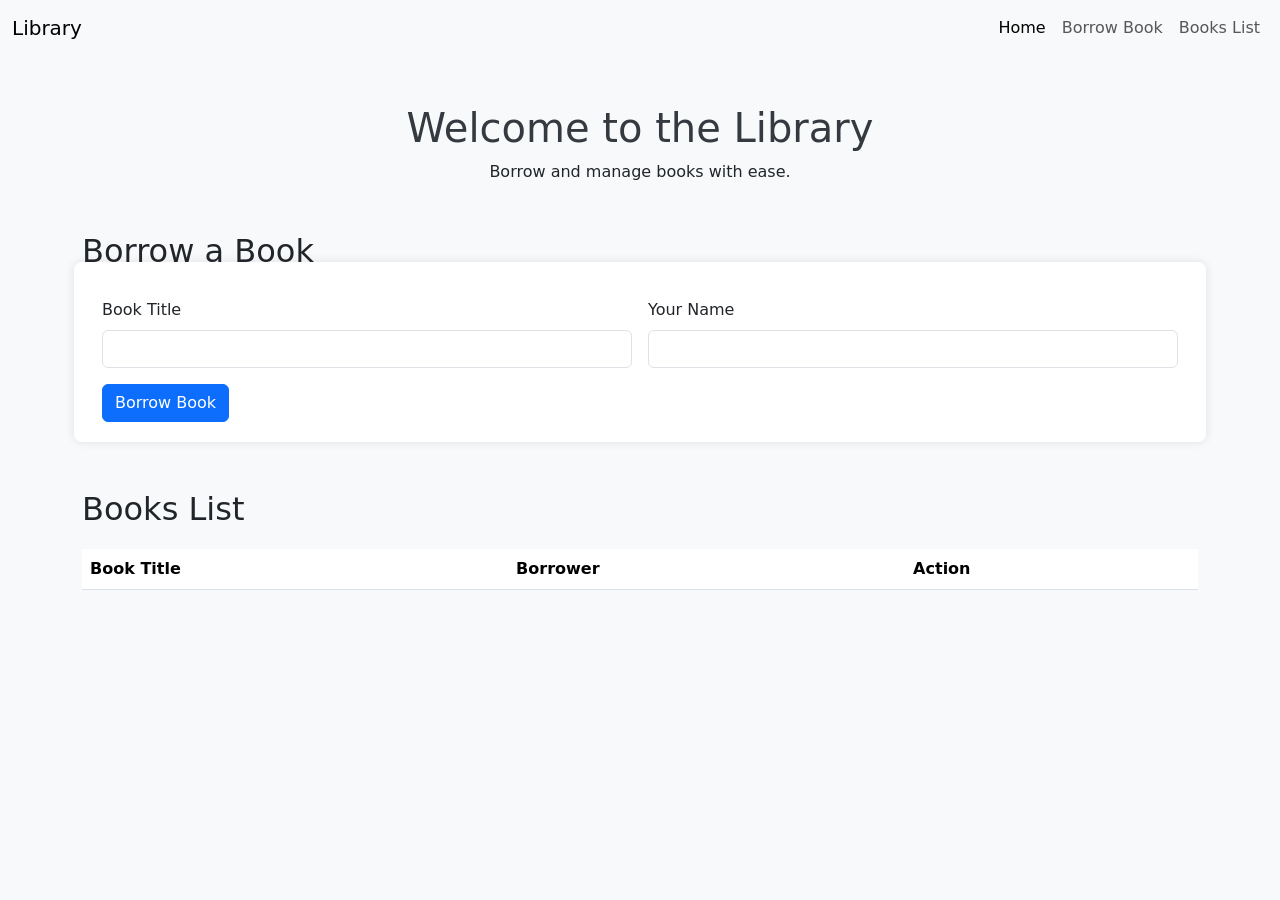
<file: Tugas1/index.html>
<!DOCTYPE html>
<html lang="en">

<head>
    <meta charset="UTF-8">
    <meta name="viewport" content="width=device-width, initial-scale=1.0">
    <meta http-equiv="X-UA-Compatible" content="ie=edge">
    <title>Library Book Borrowing System</title>
    <link href="https://cdn.jsdelivr.net/npm/bootstrap@5.3.0-alpha1/dist/css/bootstrap.min.css" rel="stylesheet">
    <link rel="stylesheet" href="style.css">
</head>

<body>
    <nav class="navbar navbar-expand-lg navbar-light bg-light">
        <div class="container-fluid">
            <a class="navbar-brand" href="#">Library</a>
            <button class="navbar-toggler" type="button" data-bs-toggle="collapse" data-bs-target="#navbarNav"
                aria-controls="navbarNav" aria-expanded="false" aria-label="Toggle navigation">
                <span class="navbar-toggler-icon"></span>
            </button>
            <div class="collapse navbar-collapse" id="navbarNav">
                <ul class="navbar-nav ms-auto">
                    <li class="nav-item">
                        <a class="nav-link active" aria-current="page" href="#">Home</a>
                    </li>
                    <li class="nav-item">
                        <a class="nav-link" href="#borrow">Borrow Book</a>
                    </li>
                    <li class="nav-item">
                        <a class="nav-link" href="#books">Books List</a>
                    </li>
                </ul>
            </div>
        </div>
    </nav>

    <div class="container mt-5">
        <h1 class="text-center">Welcome to the Library</h1>
        <p class="text-center">Borrow and manage books with ease.</p>

        <!-- Borrow Book Section -->
        <div id="borrow" class="my-5">
            <h2>Borrow a Book</h2>
            <form id="borrowForm" class="row g-3">
                <div class="col-md-6">
                    <label for="bookTitle" class="form-label">Book Title</label>
                    <input type="text" class="form-control" id="bookTitle" required>
                </div>
                <div class="col-md-6">
                    <label for="userName" class="form-label">Your Name</label>
                    <input type="text" class="form-control" id="userName" required>
                </div>
                <div class="col-12">
                    <button type="submit" class="btn btn-primary">Borrow Book</button>
                </div>
            </form>
        </div>

        <!-- Books List Section -->
        <div id="books" class="my-5">
            <h2>Books List</h2>
            <table class="table table-striped">
                <thead>
                    <tr>
                        <th scope="col">Book Title</th>
                        <th scope="col">Borrower</th>
                        <th scope="col">Action</th>
                    </tr>
                </thead>
                <tbody id="booksList">
                    <!-- Dynamic rows will be inserted here by JavaScript -->
                </tbody>
            </table>
        </div>
    </div>

    <script src="script.js"></script>
    <script src="https://cdn.jsdelivr.net/npm/@popperjs/core@2.11.6/dist/umd/popper.min.js"></script>
    <script src="https://cdn.jsdelivr.net/npm/bootstrap@5.3.0-alpha1/dist/js/bootstrap.min.js"></script>
</body>

</html>
</file>
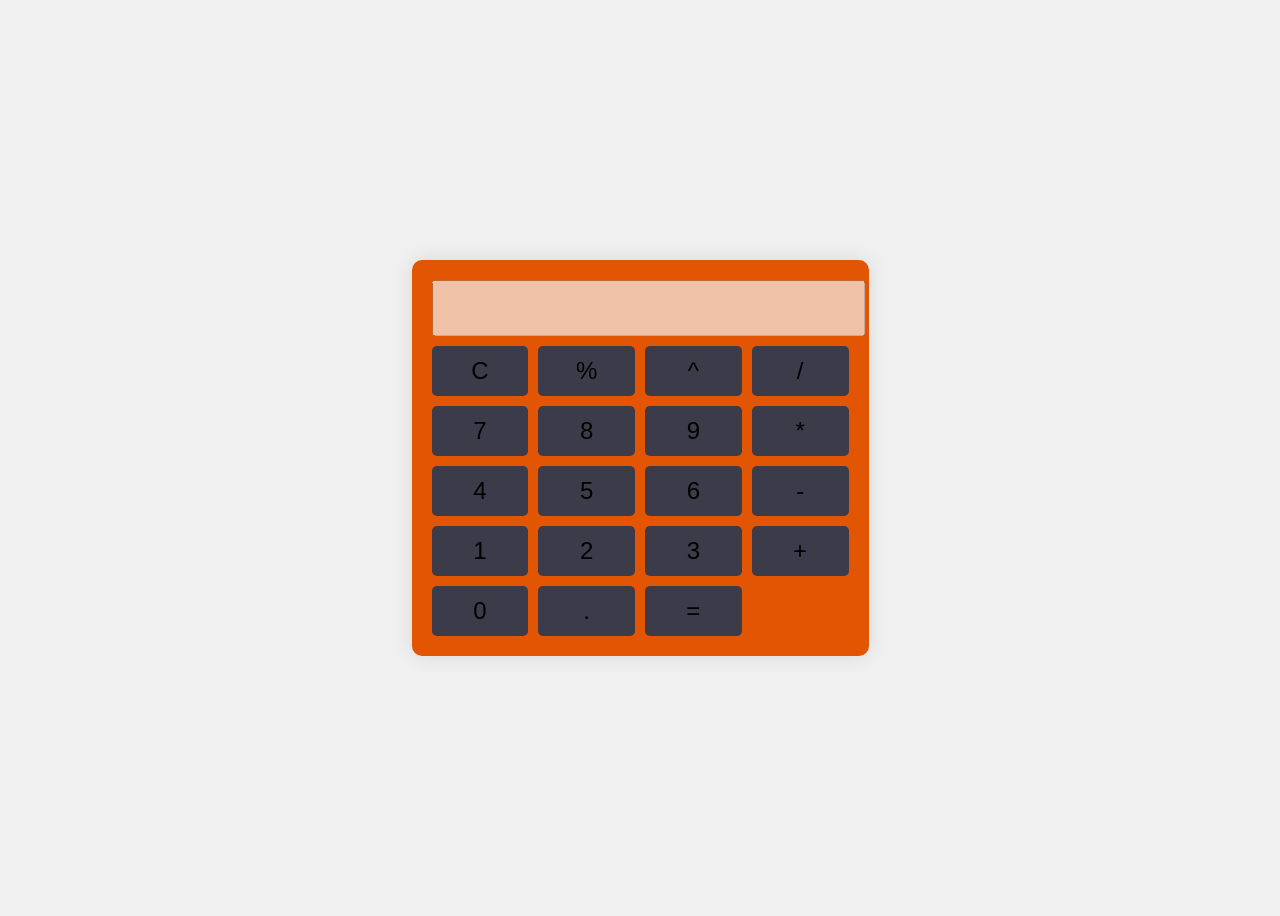
<file: Tugas1.html>
<!DOCTYPE html>
<html lang="en">
<head>
    <meta charset="UTF-8">
    <meta name="viewport" content="width=device-width, initial-scale=1.0">
    <title>Calculator</title>
    <link rel="stylesheet" href="Tugas1.css">
</head>
<body>
    <div class="calculator">
        <input type="text" id="display" disabled>
        <div class="buttons">
            <button onclick="clearDisplay()">C</button>
            <button onclick="input('%')">%</button>
            <button onclick="input('**')">^</button>
            <button onclick="input('/')">/</button>
            <button onclick="input('7')">7</button>
            <button onclick="input('8')">8</button>
            <button onclick="input('9')">9</button>
            <button onclick="input('*')">*</button>
            <button onclick="input('4')">4</button>
            <button onclick="input('5')">5</button>
            <button onclick="input('6')">6</button>
            <button onclick="input('-')">-</button>
            <button onclick="input('1')">1</button>
            <button onclick="input('2')">2</button>
            <button onclick="input('3')">3</button>
            <button onclick="input('+')">+</button>
            <button onclick="input('0')">0</button>
            <button onclick="input('.')">.</button>
            <button onclick="calculate()">=</button>
        </div>
    </div>
    <script src="Tugas1.js"></script>
</body>
</html>
</file>
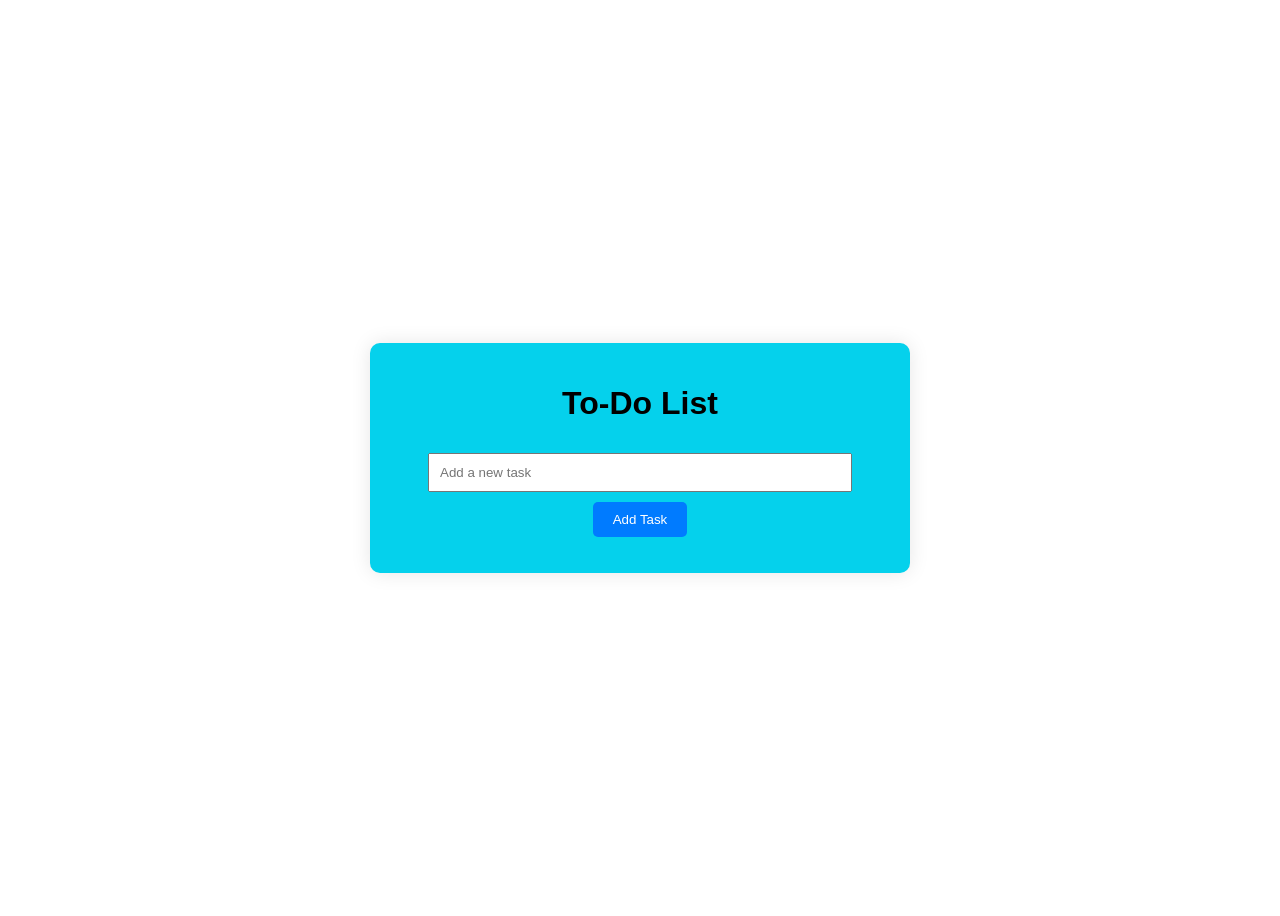
<file: Tugas2.html>
<!DOCTYPE html>
<html lang="en">
<head>
    <meta charset="UTF-8">
    <meta name="viewport" content="width=device-width, initial-scale=1.0">
    <title>To-Do List App</title>
    <link rel="stylesheet" href="Tugas2.css">
</head>
<body>
    <div class="container">
        <h1>To-Do List</h1>
        <input type="text" id="task-input" placeholder="Add a new task">
        <button onclick="addTask()">Add Task</button>
        <ul id="task-list"></ul>
    </div>
    <script src="Tugas2.js"></script>
</body>
</html>
</file>
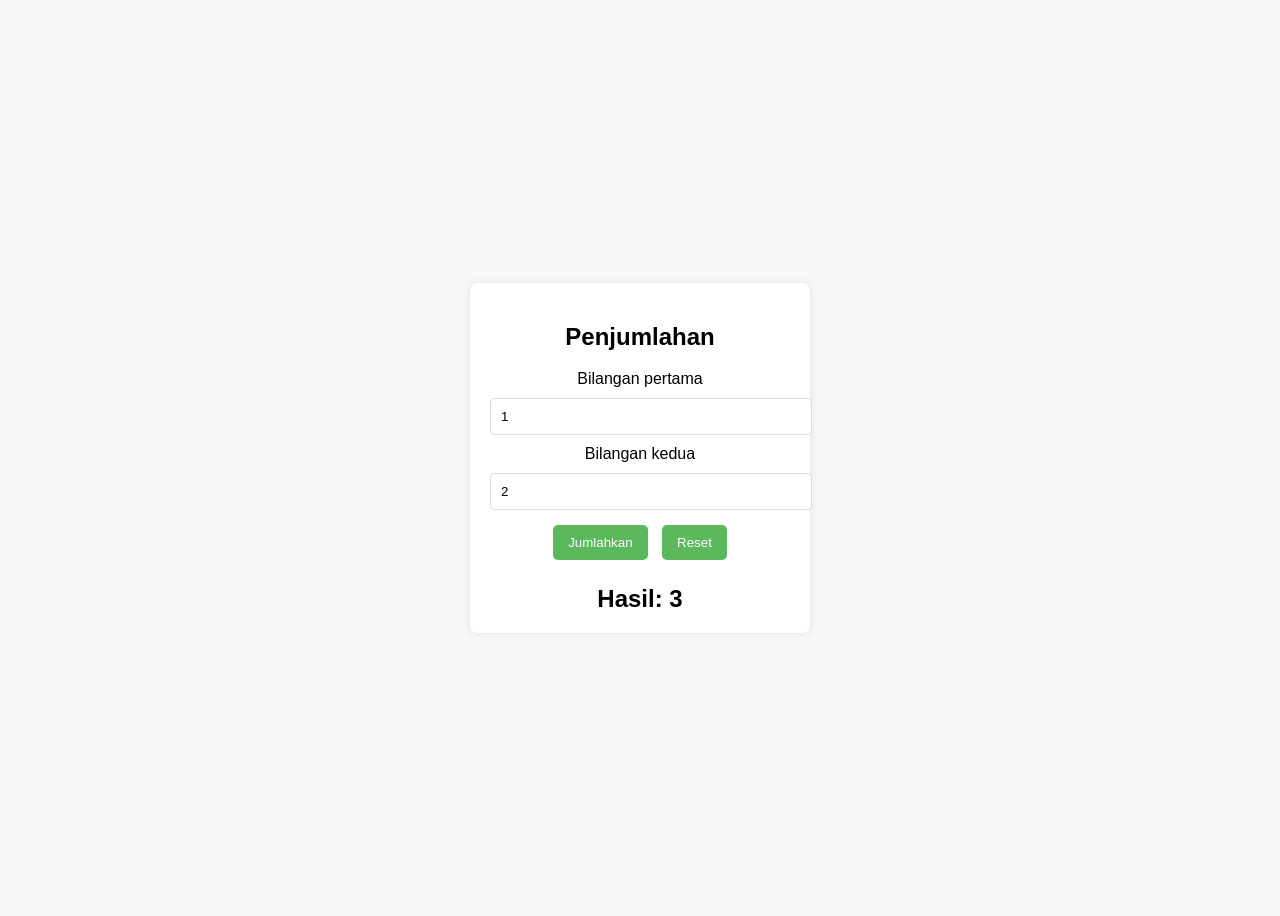
<file: Codelab2/keg1.html>
<!DOCTYPE html>
<html lang="id">
<head>
    <meta charset="UTF-8">
    <meta name="viewport" content="width=device-width, initial-scale=1.0">
    <title>Penjumlahan</title>
    <link rel="stylesheet" href="style1.css" />
</head>
<body>

    <div class="container">
        <h2>Penjumlahan</h2>
        <label for="firstNumber">Bilangan pertama</label>
        <input type="number" id="firstNumber" value="1">
        
        <label for="secondNumber">Bilangan kedua</label>
        <input type="number" id="secondNumber" value="2">
        
        <div>
            <button type="button" onclick="calculateSum()">Jumlahkan</button>
            <button type="button" onclick="resetForm()">Reset</button>
        </div>

        <div class="result">
            Hasil: <span id="result">3</span>
        </div>
    </div>

    <script src="keg1.js"> </script>

</body>
</html>
</file>
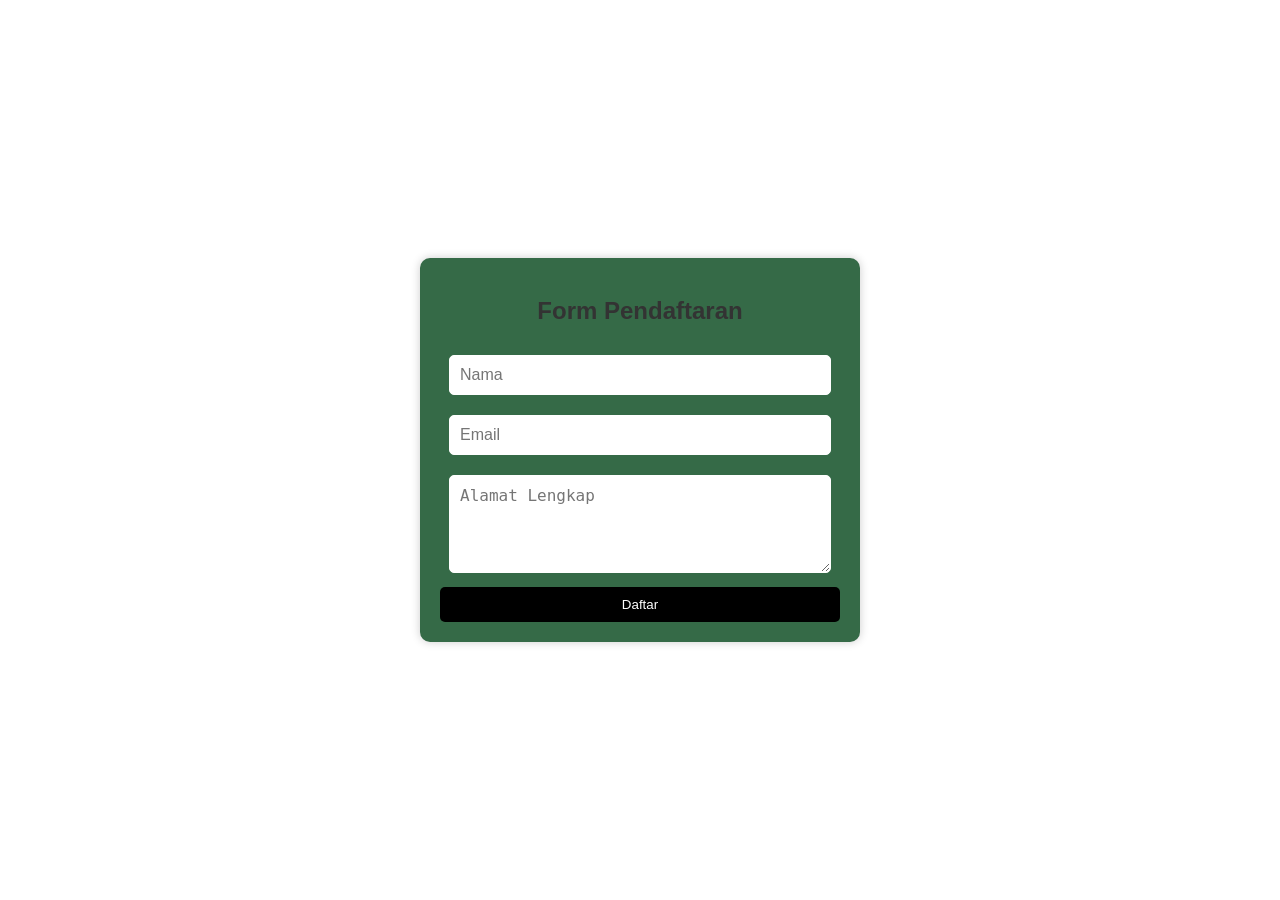
<file: Codelab2/keg2.html>
<!DOCTYPE html>
<html lang="id">
<head>
    <meta charset="UTF-8">
    <meta name="viewport" content="width=device-width, initial-scale=1.0">
    <title>Form Pendaftaran</title>
    <link rel="stylesheet" href="style2.css" />
</head>
<body>

    <div class="form-container">
        <h2>Form Pendaftaran</h2>
        <form id="registrationForm" onsubmit="return validateForm()">
            <input type="text" id="name" placeholder="Nama">
            <input type="email" id="email" placeholder="Email">
            <textarea id="address" placeholder="Alamat Lengkap" rows="4"></textarea>
            <button type="submit">Daftar</button>
        </form>
    </div>

    <script src="keg2.js"> </script>

</body>
</html>
</file>
<file: Tugas1/style.css>
/* Custom Styles */
body {
    background-color: #f8f9fa;
}

h1 {
    color: #343a40;
}

#borrowForm {
    background-color: #ffffff;
    padding: 20px;
    border-radius: 8px;
    box-shadow: 0px 0px 10px rgba(0, 0, 0, 0.1);
}

.table {
    margin-top: 20px;
}
</file>
<file: Tugas1.css>
body {
    display: flex;
    justify-content: center;
    align-items: center;
    height: 100vh;
    background: #f0f0f0;
}

.calculator {
    background: #e25503;
    padding: 20px;
    border-radius: 10px;
    box-shadow: 0 0 20px rgba(0, 0, 0, 0.1);
}

#display {
    width: 100%;
    height: 50px;
    font-size: 2em;
    text-align: right;
    margin-bottom: 10px;
    padding-right: 10px;
}

.buttons {
    display: grid;
    grid-template-columns: repeat(4, 1fr);
    grid-gap: 10px;
}

button {
    height: 50px;
    font-size: 1.5em;
    border: none;
    background: #3c3b49;
    border-radius: 5px;
    cursor: pointer;
}

button:active {
    background: #d0d0d0;
}
</file>
<file: Tugas2.css>
body {
    font-family: Arial, sans-serif;
    display: flex;
    justify-content: center;
    align-items: center;
    height: 100vh;
    background: #ffffff;
}

.container {
    background: #05d1ec;
    padding: 20px;
    border-radius: 10px;
    box-shadow: 0 0 20px rgba(0, 0, 0, 0.1);
    width: 500px;
    text-align: center;
}

input {
    width: 80%;
    padding: 10px;
    margin: 10px 0;
}

button {
    padding: 10px 20px;
    background-color: #007BFF;
    color: white;
    border: none;
    border-radius: 5px;
    cursor: pointer;
}

button:active {
    background-color: #0056b3;
}

ul {
    list-style: none;
    padding: 0;
}

li {
    display: flex;
    justify-content: space-between;
    align-items: center;
    padding: 10px;
    border-bottom: 1px solid #ddd;
}

li .edit {
    background-color: #ffc107;
}

li .delete {
    background-color: #dc3545;
    color: white;
}

.edit, .delete {
    padding: 5px 10px;
    margin-left: 5px;
    border: none;
    border-radius: 5px;
    cursor: pointer;
}

.edit:active {
    background-color: #e0a800;
}

.delete:active {
    background-color: #c82333;
}
</file>
<file: Codelab2/style1.css>
body {
    font-family: Arial, sans-serif;
    background-color: #f8f8f8;
    display: flex;
    justify-content: center;
    align-items: center;
    height: 100vh;
}
.container {
    background-color: white;
    padding: 20px;
    border-radius: 8px;
    box-shadow: 0 0 10px rgba(0, 0, 0, 0.1);
    text-align: center;
    width: 300px;
}
input {
    width: 100%;
    padding: 10px;
    margin: 10px 0;
    border: 1px solid #ddd;
    border-radius: 4px;
}
button {
    padding: 10px 15px;
    margin: 5px;
    border: none;
    background-color: #5cb85c;
    color: white;
    border-radius: 5px;
    cursor: pointer;
}
button:hover {
    background-color: #4cae4c;
}
.result {
    margin-top: 20px;
    font-size: 1.5rem;
    font-weight: bold;
}
</file>
<file: Codelab2/style2.css>
body {
    background-color: #ffffff;
    display: flex;
    justify-content: center;
    align-items: center;
    height: 100vh;
    margin: 0;
    font-family: Arial, sans-serif;
}
.form-container {
    background-color: #356a47;
    padding: 20px;
    border-radius: 10px;
    box-shadow: 0 0 10px rgba(0, 0, 0, 0.2);
    width: 400px;
    text-align: center;
}
.form-container h2 {
    margin-bottom: 20px;
    font-size: 1.5rem;
    color: #333;
}
input, textarea {
    width: 90%;
    padding: 10px;
    margin: 10px 0;
    border: 1px solid #ffffff;
    border-radius: 5px;
    font-size: 1rem;
}
button {
    background-color: #000;
    color: #fff;
    padding: 10px 15px;
    border: none;
    border-radius: 5px;
    cursor: pointer;
    width: 100%;
}
button:hover {
    background-color: #333;
}
</file>
